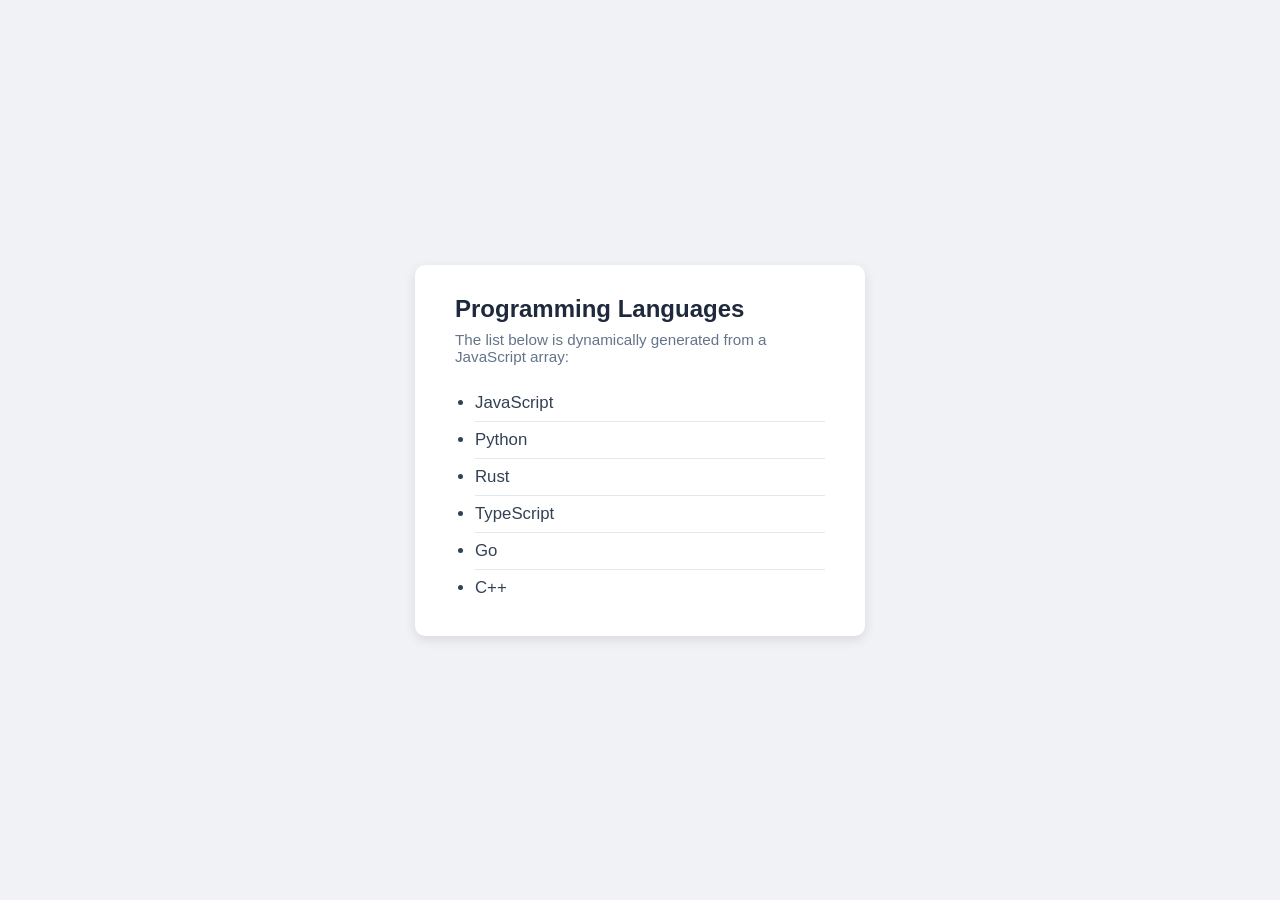
<file: SIG Tasks/questline-2/array-to-list/index.html>
<!DOCTYPE html>
<html lang="en">
<head>
  <meta charset="UTF-8">
  <meta name="viewport" content="width=device-width, initial-scale=1.0">
  <title>Array to Dynamic List</title>
  <link rel="stylesheet" href="style.css">
</head>
<body>

  <main class="card">
    <h1>Programming Languages</h1>
    <p>The list below is dynamically generated from a JavaScript array:</p>
    <!-- Target unordered list for dynamic population -->
    <ul id="dynamic-list"></ul>
  </main>

  <script src="script.js"></script>
</body>
</html>
</file>
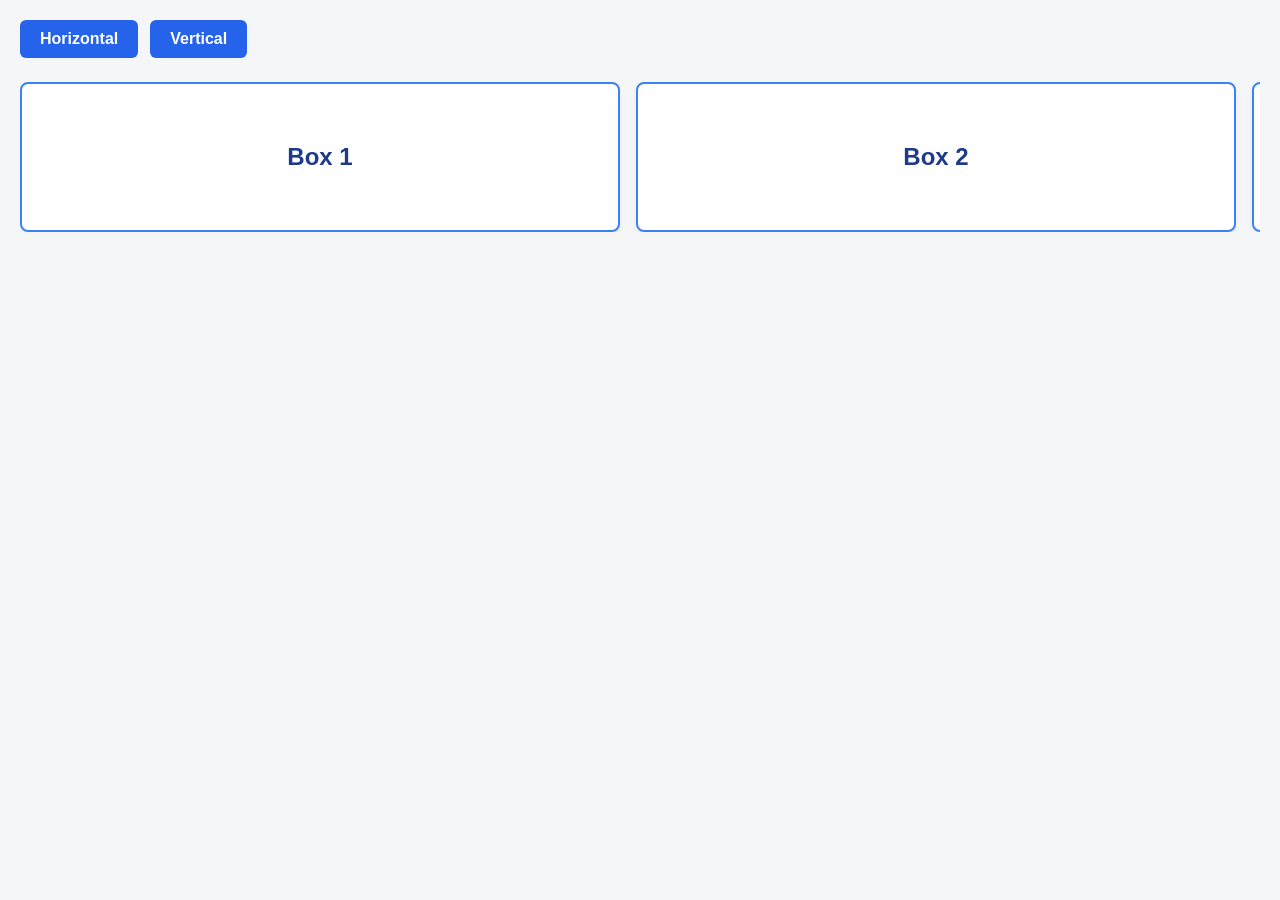
<file: SIG Tasks/questline-2/box-alignment/index.html>
<!DOCTYPE html>
<html lang="en">
<head>
  <meta charset="UTF-8">
  <meta name="viewport" content="width=device-width, initial-scale=1.0">
  <title>Box Alignment</title>
  <link rel="stylesheet" href="style.css">
</head>
<body>

  <header class="controls">
    <button id="horizontal-btn">Horizontal</button>
    <button id="vertical-btn">Vertical</button>
  </header>

  <main id="box-container" class="layout-horizontal">
    <div class="box">Box 1</div>
    <div class="box">Box 2</div>
    <div class="box">Box 3</div>
    <div class="box">Box 4</div>
  </main>

  <script src="script.js"></script>
</body>
</html>
</file>
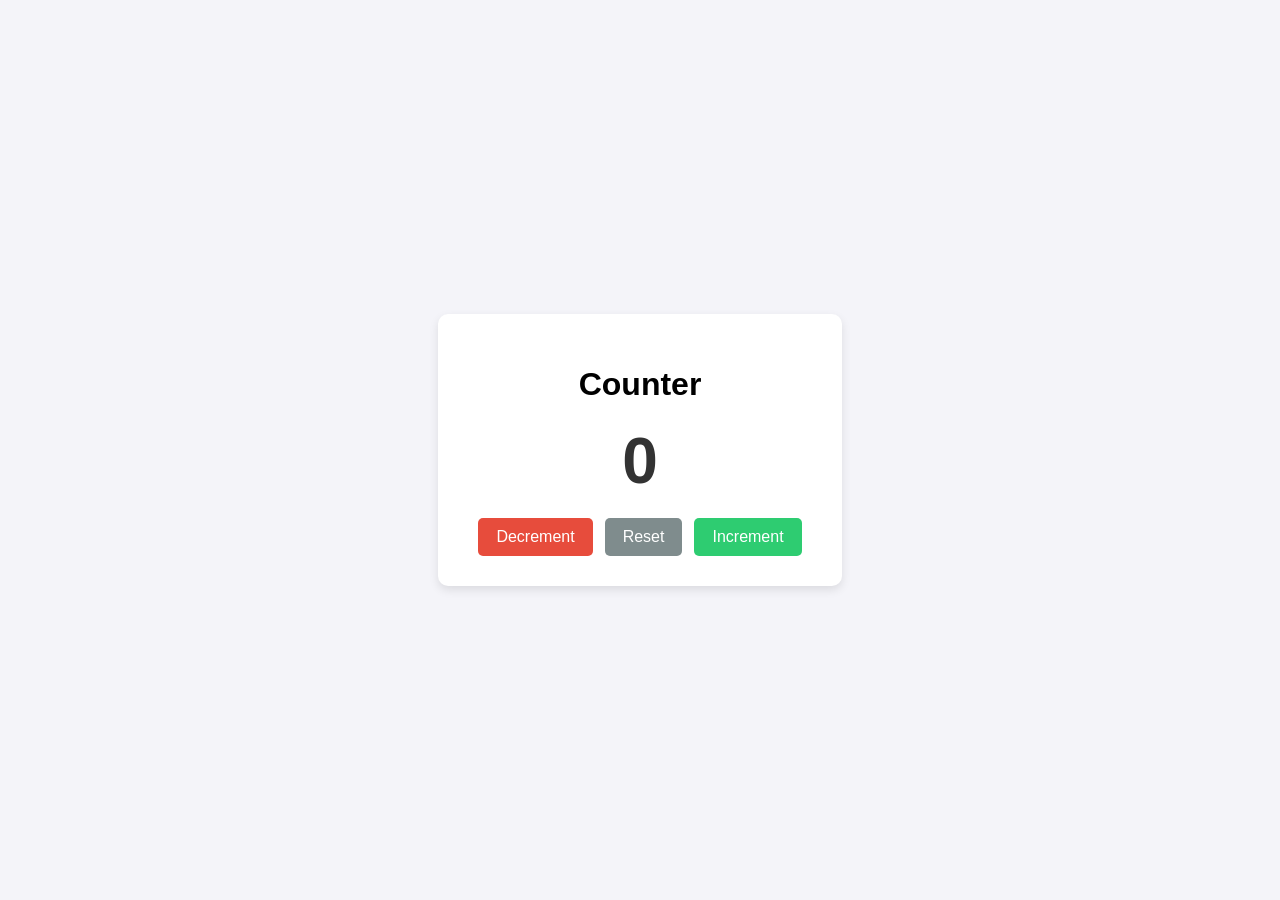
<file: SIG Tasks/questline-2/counter/index.html>
<!DOCTYPE html>
<html lang="en">
<head>
  <meta charset="UTF-8">
  <meta name="viewport" content="width=device-width, initial-scale=1.0">
  <title>Counter App</title>
  <link rel="stylesheet" href="style.css">
</head>
<body>

  <main class="counter-container">
    <h1>Counter</h1>
    <div id="counter-value">0</div>
    <div class="button-group">
      <button id="decrement-btn">Decrement</button>
      <button id="reset-btn">Reset</button>
      <button id="increment-btn">Increment</button>
    </div>
  </main>

  <script src="script.js"></script>
</body>
</html>
</file>
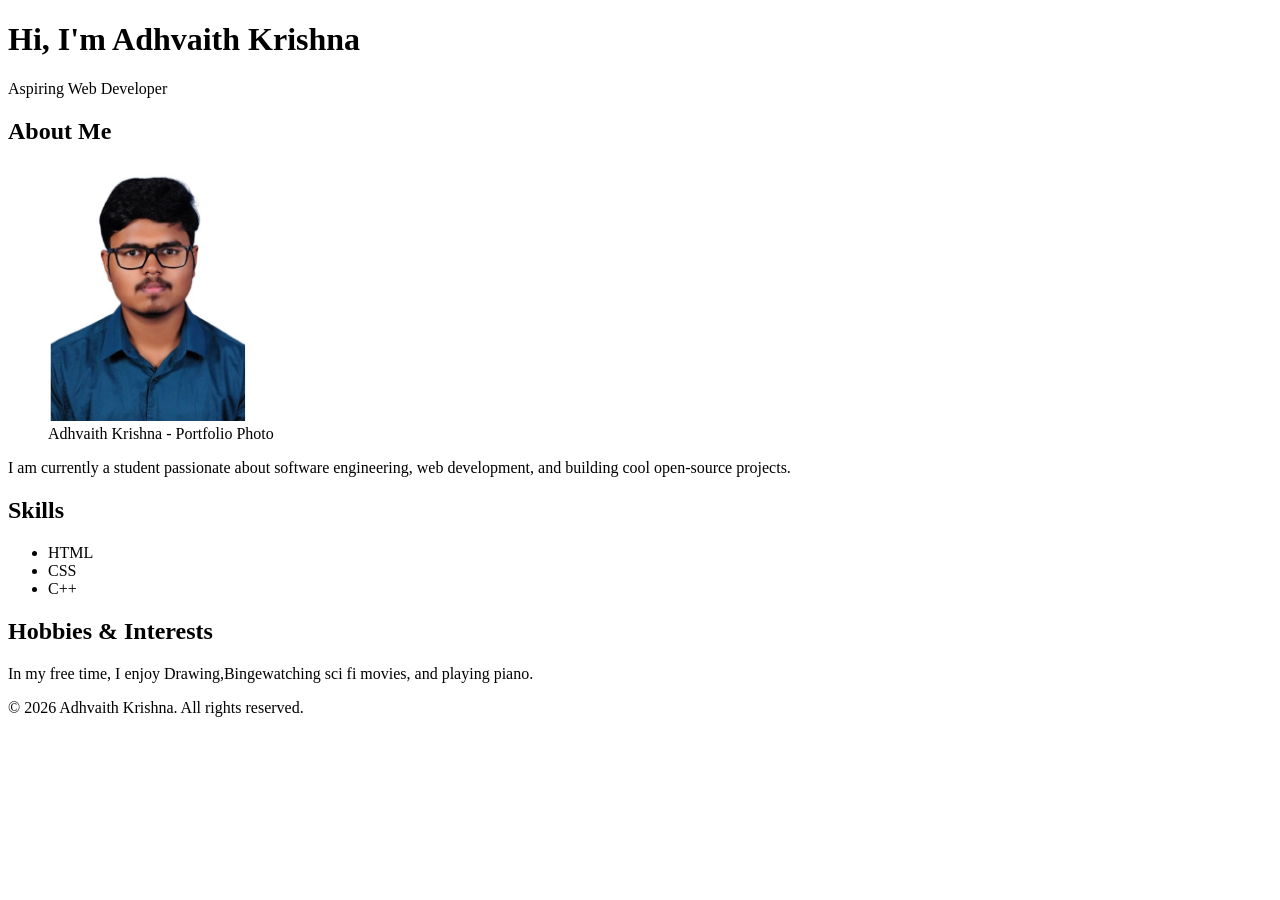
<file: SIG Tasks/questline-2/intro-html/index.html>
<!DOCTYPE html>
<html lang="en">
<head>
  <meta charset="UTF-8">
  <meta name="viewport" content="width=device-width, initial-scale=1.0">
  <title>Personal Introduction</title>
</head>
<body>

  <header>
    <h1>Hi, I'm Adhvaith Krishna</h1>
    <p>Aspiring Web Developer</p>
  </header>

  <main>
    <section>
      <h2>About Me</h2>
      <figure>
        <img src="profile.jpg" alt="Profile photo" width="200">
        <figcaption>Adhvaith Krishna - Portfolio Photo</figcaption>
      </figure>
      <p>
        I am currently a student passionate about software engineering, web development, 
        and building cool open-source projects.
      </p>
    </section>

    <section>
      <h2>Skills </h2>
      <ul>
        <li>HTML </li>
        <li>CSS </li>
        <li>C++</li>
      </ul>
    </section>

    <article>
      <h2>Hobbies & Interests</h2>
      <p>In my free time, I enjoy Drawing,Bingewatching sci fi movies, and playing piano.</p>
    </article>
  </main>

  <footer>
    <p>&copy; 2026 Adhvaith Krishna. All rights reserved.</p>
  </footer>

</body>
</html>
</file>
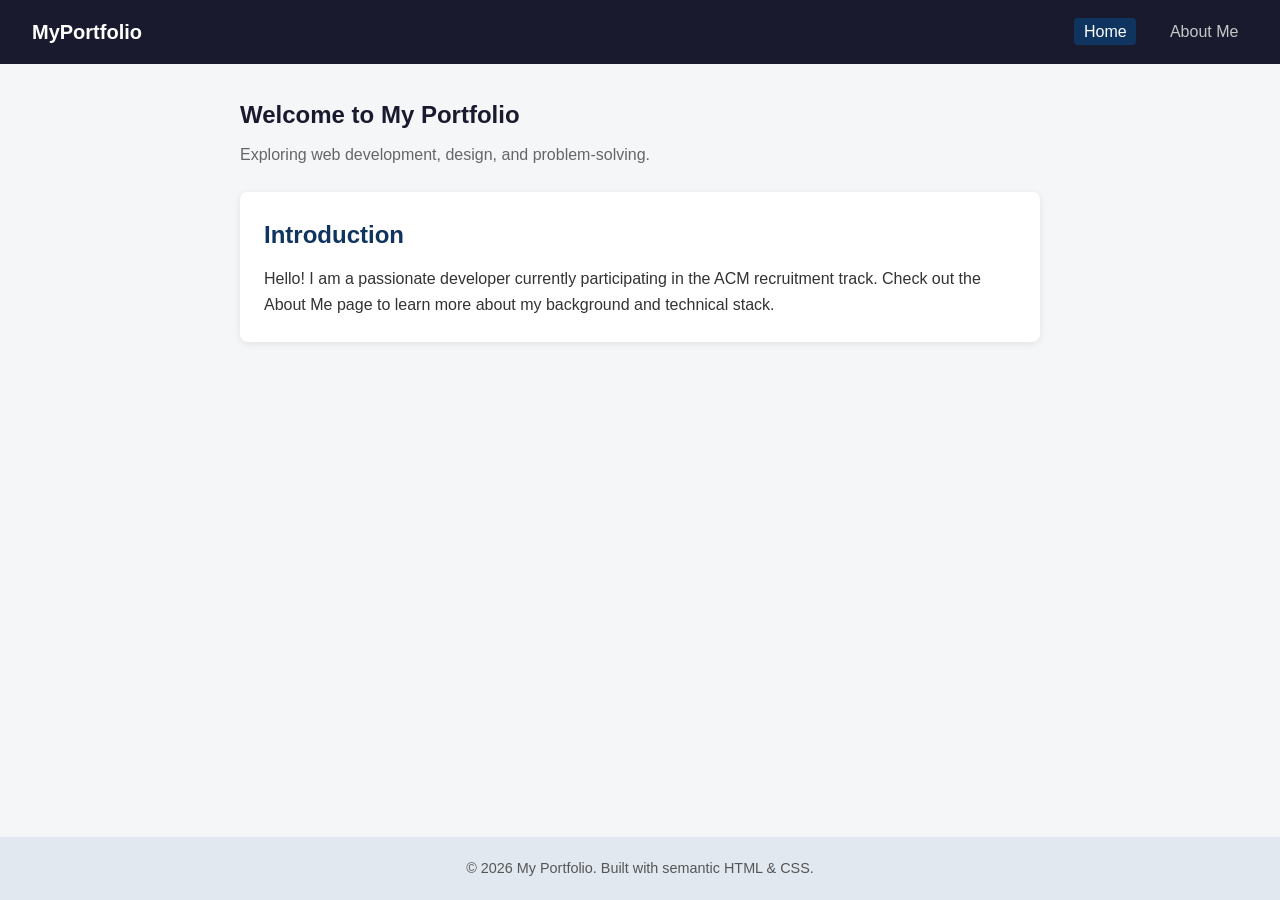
<file: SIG Tasks/questline-2/multipage-portfolio/index.html>
<!DOCTYPE html>
<html lang="en">
<head>
  <meta charset="UTF-8">
  <meta name="viewport" content="width=device-width, initial-scale=1.0">
  <title>Home - My Portfolio</title>
  <link rel="stylesheet" href="style.css">
</head>
<body>

  <header>
    <nav class="navbar">
      <div class="nav-brand">MyPortfolio</div>
      <ul class="nav-links">
        <li><a href="index.html" class="active">Home</a></li>
        <li><a href="about.html">About Me</a></li>
      </ul>
    </nav>
  </header>

  <main class="container">
    <section class="hero">
      <h1>Welcome to My Portfolio</h1>
      <p class="subtitle">Exploring web development, design, and problem-solving.</p>
      <div class="card">
        <h2>Introduction</h2>
        <p>Hello! I am a passionate developer currently participating in the ACM recruitment track. Check out the About Me page to learn more about my background and technical stack.</p>
      </div>
    </section>
  </main>

  <footer>
    <p>&copy; 2026 My Portfolio. Built with semantic HTML & CSS.</p>
  </footer>

</body>
</html>
</file>
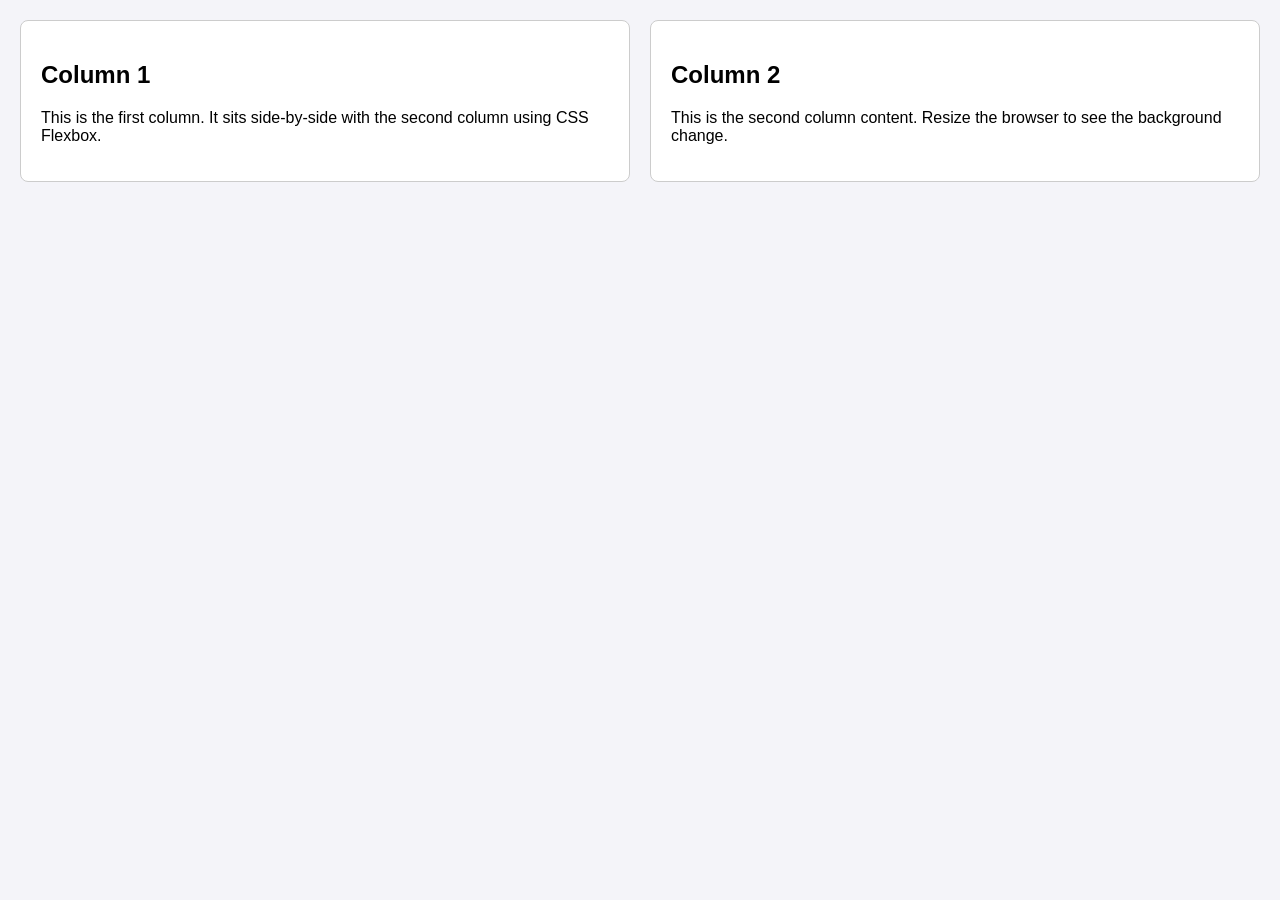
<file: SIG Tasks/questline-2/two-column-layout/index.html>
<!DOCTYPE html>
<html lang="en">
<head>
  <meta charset="UTF-8">
  <meta name="viewport" content="width=device-width, initial-scale=1.0">
  <title>Two Column Layout</title>
  <link rel="stylesheet" href="styles.css">
</head>
<body>

  <div class="container">
    <div class="column">
      <h2>Column 1</h2>
      <p>This is the first column. It sits side-by-side with the second column using CSS Flexbox.</p>
    </div>
    <div class="column">
      <h2>Column 2</h2>
      <p>This is the second column content. Resize the browser to see the background change.</p>
    </div>
  </div>

</body>
</html>
</file>
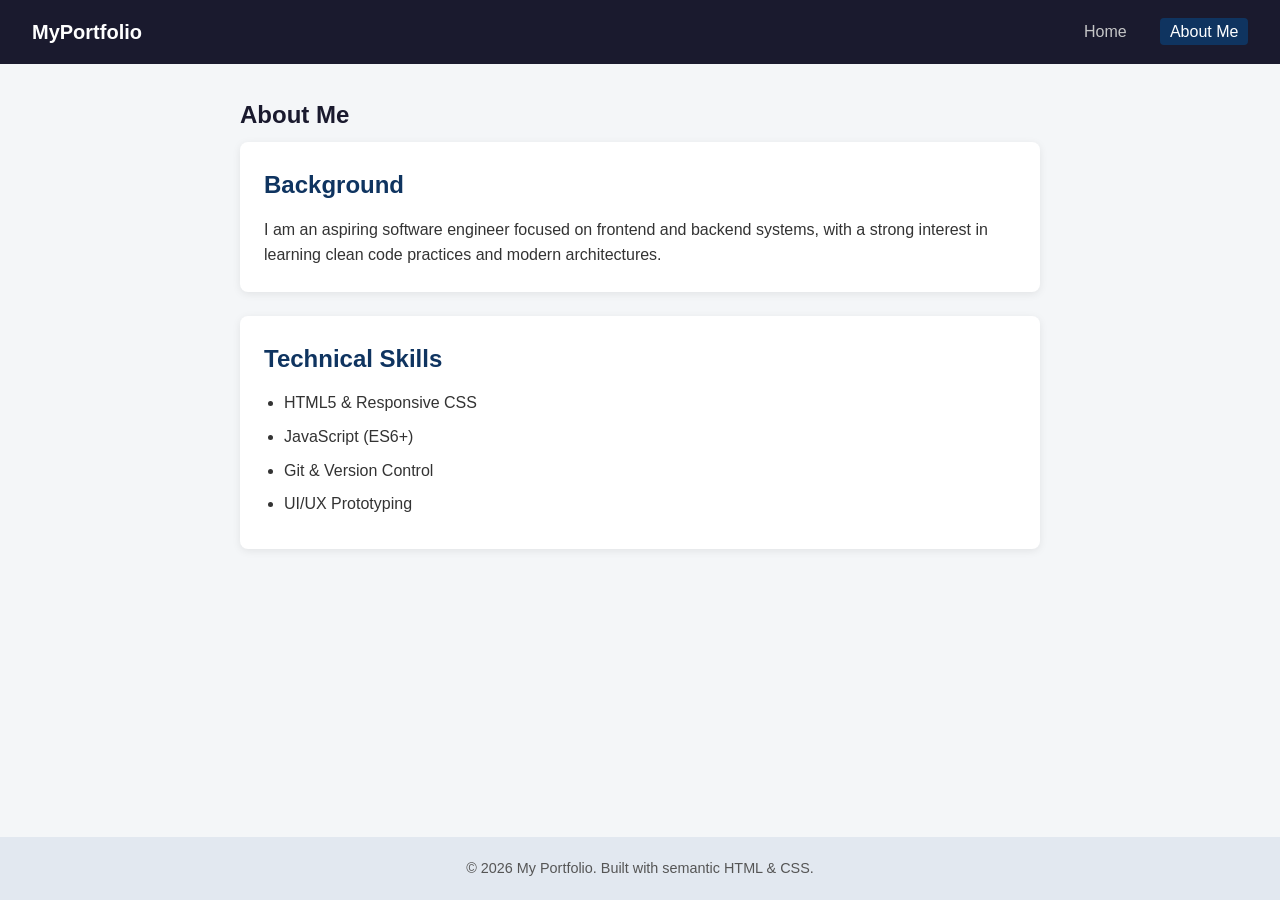
<file: SIG Tasks/questline-2/multipage-portfolio/about.html>
<!DOCTYPE html>
<html lang="en">
<head>
  <meta charset="UTF-8">
  <meta name="viewport" content="width=device-width, initial-scale=1.0">
  <title>About Me - My Portfolio</title>
  <link rel="stylesheet" href="style.css">
</head>
<body>

  <header>
    <nav class="navbar">
      <div class="nav-brand">MyPortfolio</div>
      <ul class="nav-links">
        <li><a href="index.html">Home</a></li>
        <li><a href="about.html" class="active">About Me</a></li>
      </ul>
    </nav>
  </header>

  <main class="container">
    <section class="about-section">
      <h1>About Me</h1>
      <div class="card">
        <h2>Background</h2>
        <p>I am an aspiring software engineer focused on frontend and backend systems, with a strong interest in learning clean code practices and modern architectures.</p>
      </div>

      <div class="card">
        <h2>Technical Skills</h2>
        <ul class="skills-list">
          <li>HTML5 & Responsive CSS</li>
          <li>JavaScript (ES6+)</li>
          <li>Git & Version Control</li>
          <li>UI/UX Prototyping</li>
        </ul>
      </div>
    </section>
  </main>

  <footer>
    <p>&copy; 2026 My Portfolio. Built with semantic HTML & CSS.</p>
  </footer>

</body>
</html>
</file>
<file: SIG Tasks/questline-2/array-to-list/style.css>
* {
  box-sizing: border-box;
  margin: 0;
  padding: 0;
}

body {
  font-family: Arial, sans-serif;
  background-color: #f0f2f5;
  display: flex;
  justify-content: center;
  align-items: center;
  min-height: 100vh;
}

.card {
  background-color: #ffffff;
  padding: 30px 40px;
  border-radius: 10px;
  box-shadow: 0 4px 12px rgba(0, 0, 0, 0.1);
  max-width: 450px;
  width: 100%;
}

h1 {
  font-size: 1.5rem;
  color: #1e293b;
  margin-bottom: 8px;
}

p {
  color: #64748b;
  margin-bottom: 20px;
  font-size: 0.95rem;
}

#dynamic-list {
  list-style-type: disc;
  padding-left: 20px;
}

#dynamic-list li {
  padding: 8px 0;
  color: #334155;
  font-size: 1.05rem;
  border-bottom: 1px solid #e2e8f0;
}

#dynamic-list li:last-child {
  border-bottom: none;
}
</file>
<file: SIG Tasks/questline-2/box-alignment/style.css>
* {
  box-sizing: border-box;
  margin: 0;
  padding: 0;
}

body {
  font-family: Arial, sans-serif;
  padding: 20px;
  background-color: #f4f6f8;
}

/* Control Buttons */
.controls {
  display: flex;
  gap: 12px;
  margin-bottom: 24px;
}

button {
  padding: 10px 20px;
  font-size: 1rem;
  font-weight: bold;
  border: none;
  border-radius: 6px;
  cursor: pointer;
  background-color: #2563eb;
  color: #ffffff;
  transition: background-color 0.2s ease;
}

button:hover {
  background-color: #1d4ed8;
}

/* Flexbox Layout Container */
#box-container {
  display: flex;
  gap: 16px;
}

/* Row alignment */
#box-container.layout-horizontal {
  flex-direction: row;
  overflow-x: auto; 
}

/* Column alignment */
#box-container.layout-vertical {
  flex-direction: column;
}

/* Individual Box Styling */
.box {
  width: 600px;
  min-width: 600px; 
  height: 150px;
  background-color: #ffffff;
  border: 2px solid #3b82f6;
  border-radius: 8px;
  display: flex;
  align-items: center;
  justify-content: center;
  font-size: 1.5rem;
  font-weight: bold;
  color: #1e3a8a;
  box-shadow: 0 4px 6px rgba(0, 0, 0, 0.05);
}
</file>
<file: SIG Tasks/questline-2/counter/style.css>
body {
  font-family: Arial, sans-serif;
  display: flex;
  justify-content: center;
  align-items: center;
  min-height: 100vh;
  margin: 0;
  background-color: #f4f4f9;
}

.counter-container {
  background-color: #ffffff;
  padding: 30px 40px;
  border-radius: 10px;
  box-shadow: 0 4px 10px rgba(0, 0, 0, 0.1);
  text-align: center;
}

#counter-value {
  font-size: 4rem;
  font-weight: bold;
  margin: 20px 0;
  color: #333;
}

.button-group {
  display: flex;
  gap: 12px;
}

button {
  padding: 10px 18px;
  font-size: 1rem;
  cursor: pointer;
  border: none;
  border-radius: 5px;
  transition: opacity 0.2s ease;
}

button:hover {
  opacity: 0.85;
}

#decrement-btn {
  background-color: #e74c3c;
  color: white;
}

#reset-btn {
  background-color: #7f8c8d;
  color: white;
}

#increment-btn {
  background-color: #2ecc71;
  color: white;
}
</file>
<file: SIG Tasks/questline-2/multipage-portfolio/style.css>
* {
  margin: 0;
  padding: 0;
  box-sizing: border-box;
}

body {
  font-family: Arial, sans-serif;
  line-height: 1.6;
  background-color: #f4f6f8;
  color: #333;
  display: flex;
  flex-direction: column;
  min-height: 100vh;
}

/* Shared Navbar */
.navbar {
  display: flex;
  justify-content: space-between;
  align-items: center;
  background-color: #1a1a2e;
  padding: 1rem 2rem;
}

.nav-brand {
  color: #ffffff;
  font-size: 1.25rem;
  font-weight: bold;
}

.nav-links {
  list-style: none;
  display: flex;
  gap: 1.5rem;
}

.nav-links a {
  color: #c5c6c7;
  text-decoration: none;
  font-size: 1rem;
  padding: 0.3rem 0.6rem;
  border-radius: 4px;
  transition: color 0.2s ease, background-color 0.2s ease;
}

.nav-links a:hover,
.nav-links a.active {
  color: #ffffff;
  background-color: #0f3460;
}

/* Page Content Layout */
.container {
  max-width: 800px;
  width: 90%;
  margin: 2rem auto;
  flex: 1;
}

h1 {
  margin-bottom: 0.5rem;
  color: #1a1a2e;
}

.subtitle {
  color: #666;
  margin-bottom: 1.5rem;
}

.card {
  background: #ffffff;
  padding: 1.5rem;
  border-radius: 8px;
  margin-bottom: 1.5rem;
  box-shadow: 0 2px 8px rgba(0, 0, 0, 0.08);
}

.card h2 {
  margin-bottom: 0.75rem;
  color: #0f3460;
}

.skills-list {
  padding-left: 1.25rem;
}

.skills-list li {
  margin-bottom: 0.5rem;
}

/* Footer */
footer {
  text-align: center;
  padding: 1.25rem;
  background-color: #e2e8f0;
  color: #555;
  font-size: 0.9rem;
}
</file>
<file: SIG Tasks/questline-2/two-column-layout/styles.css>
/* Default Body Styles */
body {
  background-color: #f4f4f9; /* Default background color */
  font-family: Arial, sans-serif;
  margin: 0;
  padding: 20px;
  transition: background-color 0.3s ease;
}

/* Flexbox Container for Two-Column Layout */
.container {
  display: flex;
  gap: 20px;
}

/* Individual Column Styles */
.column {
  flex: 1; /* Ensures both columns take up equal space */
  background: #ffffff;
  padding: 20px;
  border: 1px solid #cccccc;
  border-radius: 8px;
}

/* Triggers when screen width is strictly below 500px */
@media (max-width: 499px) {
  body {
    background-color: #ffcccb; /* Changes background color to light red */
  }
  
  /* Stacks columns vertically on small screens */
  .container {
    flex-direction: column;
  }
}
</file>
